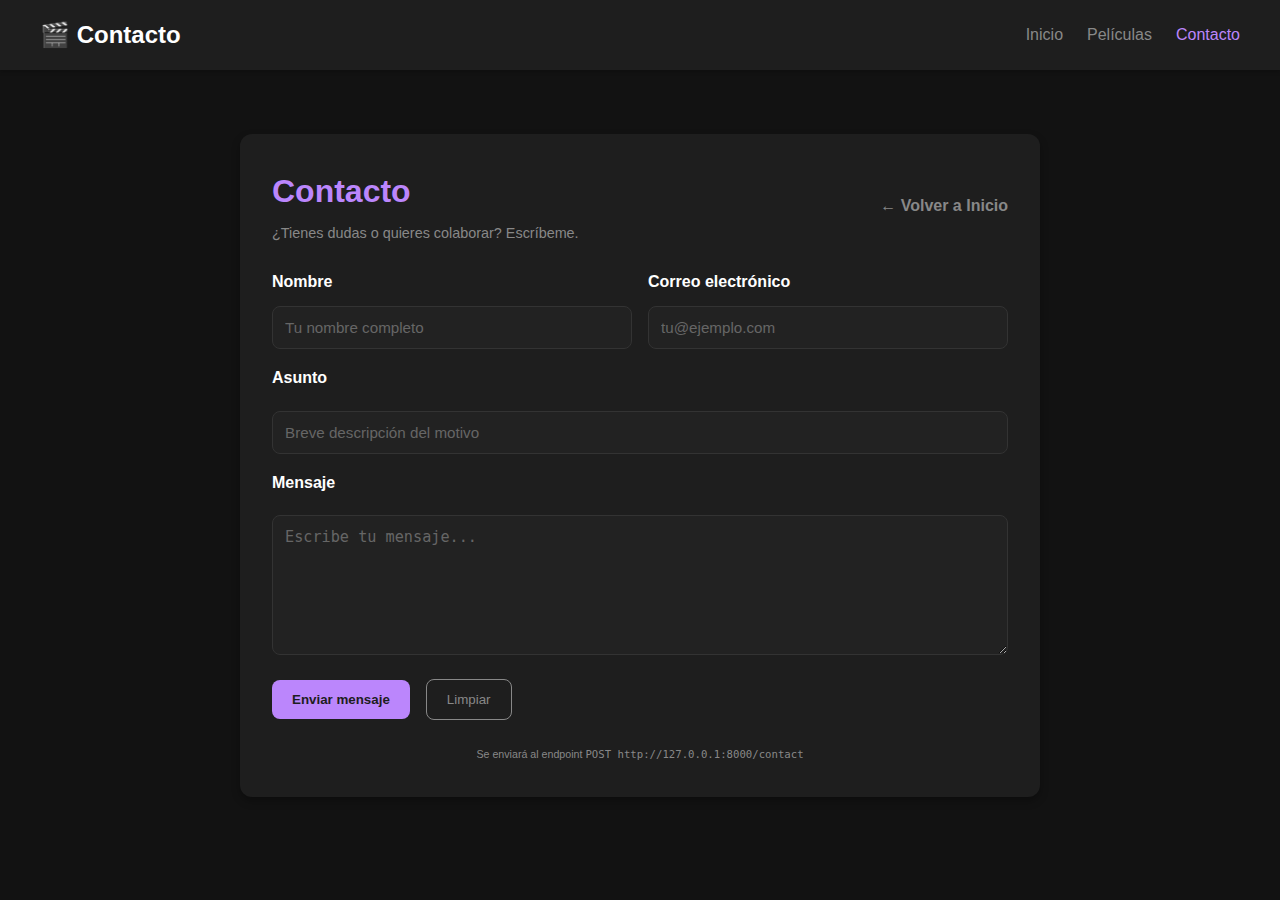
<file: contacto.html>
<!doctype html>
<html lang="es">
<head>
    <meta charset="utf-8" />
    <meta name="viewport" content="width=device-width,initial-scale=1" />
    <title>Contacto — Mi Micrositio</title>
    <link rel="stylesheet" href="styles.css">
    <link rel="stylesheet" href="contacto.css">
</head>
<body>
    <header class="navbar">
        <div class="nav-inner">
            <div class="brand">
                <a href="#" class="logo">🎬 Contacto</a>
            </div>
            <nav class="menu">
                <a href="home.html" class="menu-link">Inicio</a>
                <a href="index.html" class="menu-link">Películas</a>
                <a href="#" class="menu-link active">Contacto</a>
            </nav>
        </div>
    </header>

    <main class="site">
        <section class="section contact-section">
            <div class="card contact-card">
                <header>
                    <div>
                        <h2>Contacto</h2>
                        <div class="helper">¿Tienes dudas o quieres colaborar? Escríbeme.</div>
                    </div>
                    <div>
                        <a href="home.html" class="link-back" title="Volver al inicio">← Volver a Inicio</a>
                    </div>
                </header>

                <form id="contactForm" novalidate>
                    <div class="row-form">
                        <div class="col-form">
                            <label for="name">Nombre</label>
                            <input id="name" name="name" type="text" minlength="2" required placeholder="Tu nombre completo">
                        </div>
                        <div class="col-form">
                            <label for="email">Correo electrónico</label>
                            <input id="email" name="email" type="email" required placeholder="tu@ejemplo.com">
                        </div>
                    </div>

                    <label for="subject">Asunto</label>
                    <input id="subject" name="subject" type="text" required minlength="4" placeholder="Breve descripción del motivo">

                    <label for="message">Mensaje</label>
                    <textarea id="message" name="message" required minlength="10" placeholder="Escribe tu mensaje..."></textarea>

                    <div class="actions-form">
                        <button id="sendBtn" class="btn" type="submit">Enviar mensaje</button>
                        <button id="resetBtn" type="button" class="btn-ghost">Limpiar</button>
                        <div id="formStatus" class="status-form" aria-live="polite"></div>
                    </div>
                </form>

                <footer class="contact-footer">
                    <small>Se enviará al endpoint <code>POST http://127.0.0.1:8000/contact</code></small>
                </footer>
            </div>
        </section>
    </main>

    <script>
        // El script de JavaScript se mantiene igual, ya que no tiene estilos,
        // solo lógica funcional para el formulario.
        (function(){
            const API_CONTACT = 'http://127.0.0.1:8000/contact';
            const form = document.getElementById('contactForm');
            const btn = document.getElementById('sendBtn');
            const resetBtn = document.getElementById('resetBtn');
            const statusEl = document.getElementById('formStatus');

            function setStatus(text, state){
                statusEl.textContent = text || '';
                statusEl.className = state === 'error' ? 'status-form error' : (state === 'success' ? 'status-form success' : 'status-form');
            }

            function validateEmail(email) {
                return /^[^\s@]+@[^\s@]+\.[^\s@]+$/.test(email);
            }

            resetBtn.addEventListener('click', ()=> {
                form.reset();
                setStatus('');
            });

            form.addEventListener('submit', async (e) => {
                e.preventDefault();
                setStatus('');

                const name = form.name.value.trim();
                const email = form.email.value.trim();
                const subject = form.subject.value.trim();
                const message = form.message.value.trim();

                if (name.length < 2) return setStatus('Nombre demasiado corto.', 'error');
                if (!validateEmail(email)) return setStatus('Correo inválido.', 'error');
                if (subject.length < 4) return setStatus('Asunto demasiado corto.', 'error');
                if (message.length < 10) return setStatus('Mensaje demasiado corto (mínimo 10 caracteres).', 'error');

                btn.disabled = true;
                const prev = btn.textContent;
                btn.textContent = 'Enviando...';
                setStatus('Enviando mensaje...');

                try {
                    const res = await fetch(API_CONTACT, {
                        method: 'POST',
                        headers: {'Content-Type':'application/json'},
                        body: JSON.stringify({ name, email, subject, message })
                    });

                    if (!res.ok) {
                        let detail = '';
                        try { const j = await res.json(); detail = j.detail || ''; } catch(e) {}
                        throw new Error(`Error ${res.status} ${detail}`);
                    }

                    setStatus('Mensaje enviado. ¡Gracias!', 'success');
                    form.reset();
                } catch (err) {
                    console.error('Error enviando contacto:', err);
                    setStatus('Error al enviar el formulario. Revisa la consola.', 'error');
                } finally {
                    btn.disabled = false;
                    btn.textContent = prev;
                }
            });
        })();
    </script>
</body>
</html>
</file>
<file: styles.css>
:root {
  --background: #121212;
  --surface: #1e1e1e;
  --on-surface: #ffffff;
  --primary: #bb86fc;
  --secondary: #03dac6;
  --muted: #888888;
  --red-error: #cf6679;
}

/* Base y tipografía */
* {
  box-sizing: border-box;
  margin: 0;
  padding: 0;
}

html, body {
  font-family: -apple-system, BlinkMacSystemFont, "Segoe UI", Roboto, "Helvetica Neue", Arial, sans-serif;
  background-color: var(--background);
  color: var(--on-surface);
  line-height: 1.6;
}

body {
  display: flex;
  flex-direction: column;
  min-height: 100vh;
}

/* Encabezado (Navbar) */
.navbar {
  background-color: var(--surface);
  padding: 1rem 2rem;
  box-shadow: 0 2px 4px rgba(0, 0, 0, 0.2);
}

.nav-inner {
  display: flex;
  justify-content: space-between;
  align-items: center;
  max-width: 1200px;
  margin: 0 auto;
}

.brand .logo {
  color: var(--on-surface);
  text-decoration: none;
  font-size: 1.5rem;
  font-weight: bold;
  display: flex;
  align-items: center;
}

.brand .logo:hover {
  color: var(--primary);
}

.menu {
  display: flex;
  gap: 1.5rem;
}

.menu-link {
  color: var(--muted);
  text-decoration: none;
  font-weight: 500;
  transition: color 0.3s;
}

.menu-link:hover,
.menu-link.active {
  color: var(--primary);
}

/* Contenido principal */
.site {
  flex: 1;
  display: flex;
  flex-direction: column;
  padding: 2rem;
  max-width: 1200px;
  margin: 0 auto;
  width: 100%;
}

.hero {
  text-align: center;
  margin-bottom: 2rem;
}

.hero-inner {
  background-color: var(--surface);
  padding: 2rem;
  border-radius: 12px;
  box-shadow: 0 4px 8px rgba(0, 0, 0, 0.3);
}

h1 {
  font-size: 2.5rem;
  margin-bottom: 0.5rem;
}

.subtitle {
  color: var(--muted);
  margin-bottom: 1rem;
}

.controls {
  display: flex;
  gap: 1rem;
  justify-content: center;
  flex-wrap: wrap;
}

#search, #reload {
  padding: 0.75rem 1.25rem;
  border-radius: 8px;
  border: none;
  font-size: 1rem;
}

#search {
  background-color: #333;
  color: var(--on-surface);
  border: 1px solid #444;
  width: 100%;
  max-width: 400px;
}

#search::placeholder {
  color: var(--muted);
}

#reload {
  background-color: var(--primary);
  color: var(--surface);
  cursor: pointer;
  font-weight: bold;
  transition: background-color 0.3s, transform 0.2s;
}

#reload:hover {
  background-color: #a074e0;
  transform: scale(1.02);
}

/* Grid de películas */
.grid {
  display: grid;
  grid-template-columns: repeat(auto-fill, minmax(250px, 1fr));
  gap: 1.5rem;
  padding-bottom: 2rem;
}

.card {
  display: flex;
  flex-direction: column;
  background-color: var(--surface);
  border-radius: 12px;
  overflow: hidden;
  box-shadow: 0 4px 8px rgba(0, 0, 0, 0.3);
  transition: transform 0.2s, box-shadow 0.2s;
}

.card:hover {
  transform: translateY(-5px);
  box-shadow: 0 8px 16px rgba(0, 0, 0, 0.5);
}

.thumb {
  position: relative;
  width: 100%;
  padding-top: 150%; /* Aspecto de 2:3 para posters de películas */
  background-color: #222;
  overflow: hidden;
}

.thumb img {
  position: absolute;
  top: 0;
  left: 0;
  width: 100%;
  height: 100%;
  object-fit: cover;
}

.title {
  font-size: 1.25rem;
  font-weight: bold;
  padding: 1rem 1rem 0;
  color: var(--primary);
}

.desc {
  padding: 0.5rem 1rem;
  color: var(--muted);
  font-size: 0.9rem;
  flex: 1; /* Permite que el texto de la descripción se adapte al espacio restante */
  overflow: hidden;
  display: -webkit-box;
  -webkit-line-clamp: 3; /* Limita a 3 líneas */
  -webkit-box-orient: vertical;
}

.actions {
  display: flex;
  gap: 0.5rem;
  padding: 1rem;
  border-top: 1px solid #333;
}

.actions button {
  flex: 1;
  padding: 0.5rem;
  border: none;
  border-radius: 6px;
  cursor: pointer;
  font-weight: bold;
  transition: background-color 0.2s;
}

.actions button:first-of-type {
  background-color: var(--primary);
  color: var(--surface);
}

.actions button:first-of-type:hover {
  background-color: #a074e0;
}

.actions button:last-of-type {
  background-color: #444;
  color: var(--on-surface);
}

.actions button:last-of-type:hover {
  background-color: #555;
}

/* Estado y errores */
.status {
  text-align: center;
  margin: 1rem 0;
  color: var(--muted);
  font-style: italic;
  font-weight: bold;
}

/* Pie de página */
.footer {
  text-align: center;
  padding: 1.5rem;
  background-color: var(--surface);
  border-top: 1px solid #333;
  margin-top: auto;
}

.footer small {
  color: var(--muted);
}

.modal {
  display: none; 
  position: fixed; 
  z-index: 1000; 
  left: 0; top: 0;
  width: 100%; height: 100%;
  background-color: rgba(0,0,0,0.8);
}

.modal-content {
  background: #111;
  margin: 5% auto;
  padding: 10px;
  border-radius: 12px;
  width: 80%;
  max-width: 800px;
}

.close {
  color: #fff;
  float: right;
  font-size: 28px;
  font-weight: bold;
  cursor: pointer;
}

#trailerModal {
  display: none;
  position: fixed;
  z-index: 1200;
  left: 0; top: 0;
  width: 100%; height: 100%;
  background-color: rgba(0,0,0,0.75);
  align-items: center;
  justify-content: center;
}
#trailerModal .modal-content {
  width: min(900px, 96%);
  height: min(520px, 80%);
  background: #000;
  border-radius: 10px;
  overflow: hidden;
  position: relative;
}
#closeModal {
  position: absolute;
  right: 10px;
  top: 8px;
  z-index: 2;
  background: #fff;
  border: 0;
  padding: 6px 10px;
  border-radius: 6px;
  cursor: pointer;
}
#trailerFrame {
  width: 100%;
  height: 100%;
  border: 0;
}
</file>
<file: contacto.css>
/* Estilos específicos para la página de contacto */

.contact-section {
    padding-top: 2rem;
    padding-bottom: 2rem;
    max-width: 800px;
    margin: 0 auto;
    width: 100%;
}

.card.contact-card {
    background-color: var(--surface);
    border-radius: 12px;
    padding: 2rem;
    box-shadow: 0 4px 8px rgba(0, 0, 0, 0.3);
}

.contact-card header {
    display: flex;
    align-items: center;
    justify-content: space-between;
    margin-bottom: 1.5rem;
    gap: 1rem;
}

.contact-card h2 {
    font-size: 2rem;
    color: var(--primary);
    margin: 0;
}

.helper {
    color: var(--muted);
    font-size: 0.9rem;
    margin-top: 0.25rem;
}

.link-back {
    color: var(--muted);
    text-decoration: none;
    font-weight: bold;
    transition: color 0.3s;
}

.link-back:hover {
    color: var(--primary);
}

form {
    display: flex;
    flex-direction: column;
    gap: 1rem;
}

label {
    font-weight: bold;
    color: var(--on-surface);
    margin-bottom: 0.25rem;
}

input[type="text"], input[type="email"], textarea {
    width: 100%;
    padding: 0.75rem;
    border-radius: 8px;
    border: 1px solid #333;
    background-color: #222;
    color: var(--on-surface);
    font-size: 0.95rem;
}

input[type="text"]::placeholder, input[type="email"]::placeholder, textarea::placeholder {
    color: #666;
}

textarea {
    resize: vertical;
    min-height: 140px;
}

.row-form {
    display: flex;
    gap: 1rem;
}

.col-form {
    flex: 1;
    display: flex;
    flex-direction: column;
    gap: 0.5rem;
}

.actions-form {
    display: flex;
    align-items: center;
    gap: 1rem;
    flex-wrap: wrap;
    margin-top: 0.5rem;
}

.btn {
    background-color: var(--primary);
    color: var(--surface);
    padding: 0.75rem 1.25rem;
    border-radius: 8px;
    border: none;
    cursor: pointer;
    font-weight: bold;
    transition: background-color 0.3s;
}

.btn:hover {
    background-color: #a074e0;
}

.btn:disabled {
    opacity: 0.6;
    cursor: not-allowed;
}

.btn-ghost {
    background: transparent;
    border: 1px solid var(--muted);
    color: var(--muted);
    padding: 0.75rem 1.25rem;
    border-radius: 8px;
    cursor: pointer;
    transition: color 0.3s, border-color 0.3s;
}

.btn-ghost:hover {
    color: var(--primary);
    border-color: var(--primary);
}

.status-form {
    font-size: 0.95rem;
    font-weight: 500;
}

.error {
    color: var(--red-error);
}

.success {
    color: var(--secondary);
}

.contact-footer {
    text-align: center;
    margin-top: 1.5rem;
    color: var(--muted);
    font-size: 0.8rem;
}

@media (max-width: 640px) {
    .row-form {
        flex-direction: column;
    }
}
</file>
